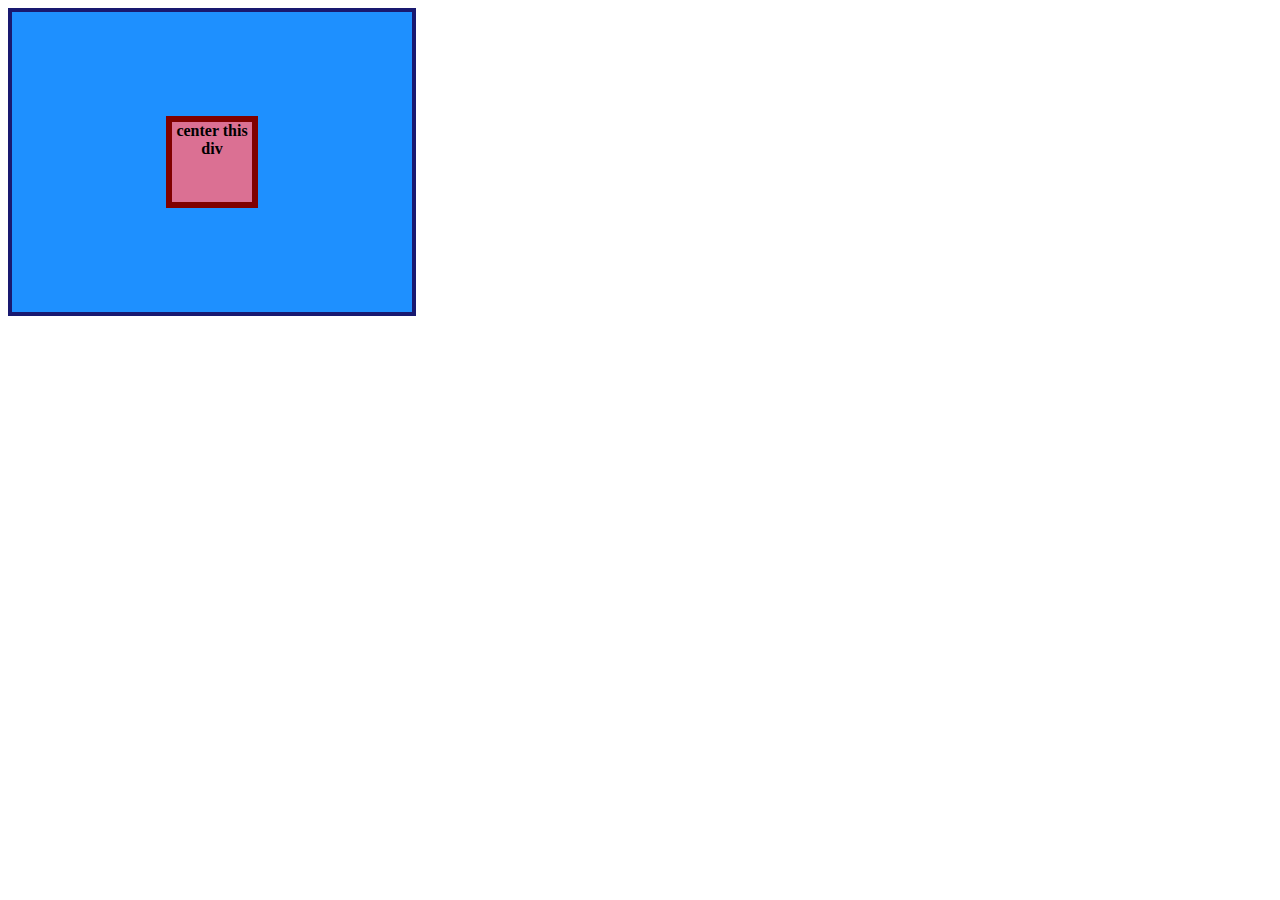
<file: flex/01-flex-center/index.html>
<!DOCTYPE html>
<html lang="en">
<head>
  <meta charset="UTF-8">
  <meta http-equiv="X-UA-Compatible" content="IE=edge">
  <meta name="viewport" content="width=device-width, initial-scale=1.0">
  <title>CENTER THIS DIV</title>
  <link rel="stylesheet" href="style.css">
</head>
<body>
  <div class="container">
    <div class="box">center this div</div>
  </div>
</body>
</html>
</file>
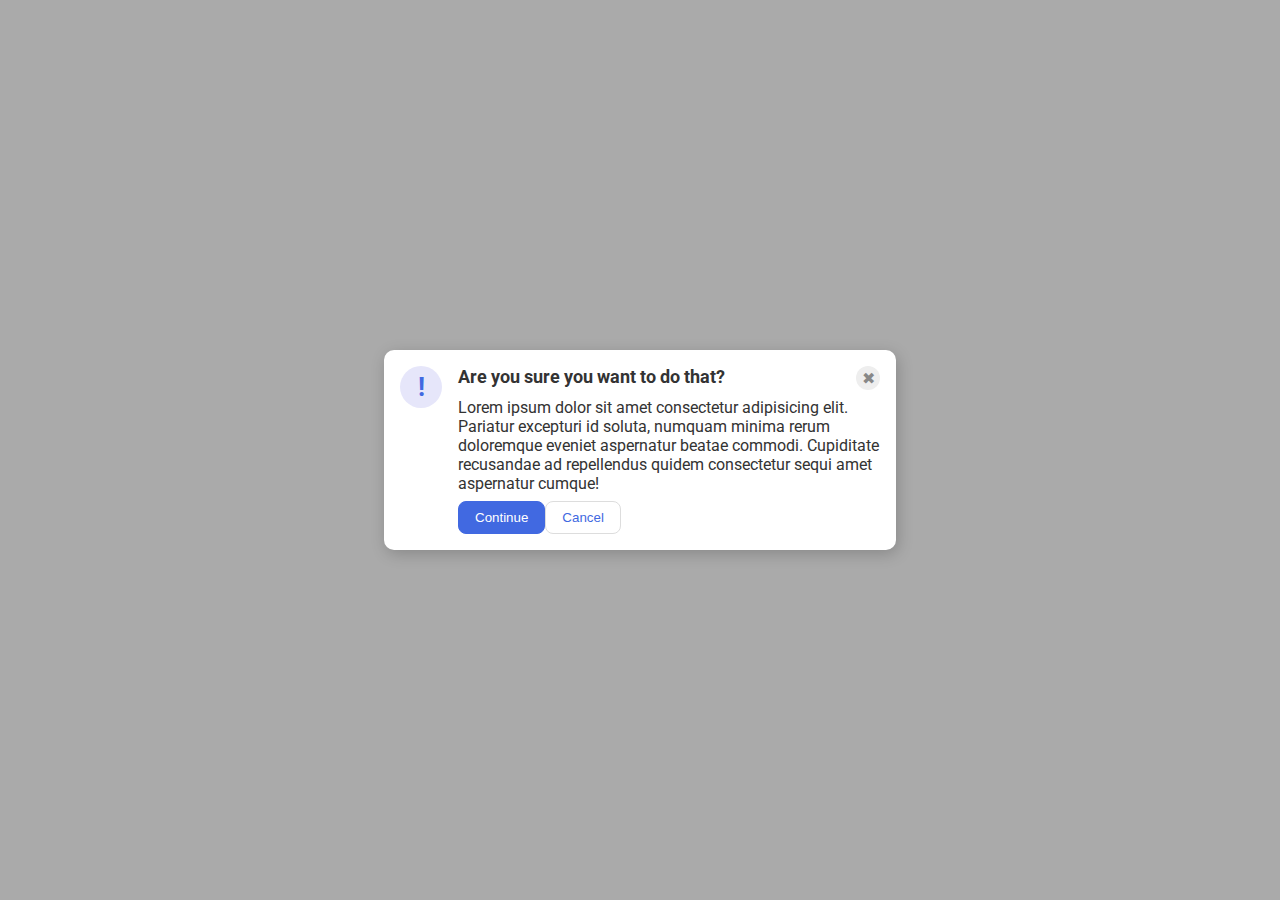
<file: flex/05-flex-modal/index.html>
<!DOCTYPE html>
<html lang="en">
  <head>
    <meta charset="UTF-8">
    <meta http-equiv="X-UA-Compatible" content="IE=edge">
    <meta name="viewport" content="width=device-width, initial-scale=1.0">
    <link rel="stylesheet" href="style.css">
    <title>Modal</title>
  </head>
  <body>
    <div class="modal">
      <div class="icon">!</div>
      <div class="inner">
        <div class="header-container">
          <div class="header">Are you sure you want to do that?</div>
          <div class="close-button">✖</div>
        </div>
        <div class="text">Lorem ipsum dolor sit amet consectetur adipisicing elit. Pariatur excepturi id soluta, numquam minima rerum doloremque eveniet aspernatur beatae commodi. Cupiditate recusandae ad repellendus quidem consectetur sequi amet aspernatur cumque!</div>
        <div class="button-container">
          <button class="continue">Continue</button>
          <button class="cancel">Cancel</button>
        </div>
      </div>
    </div>
  </body>
</html>
</file>
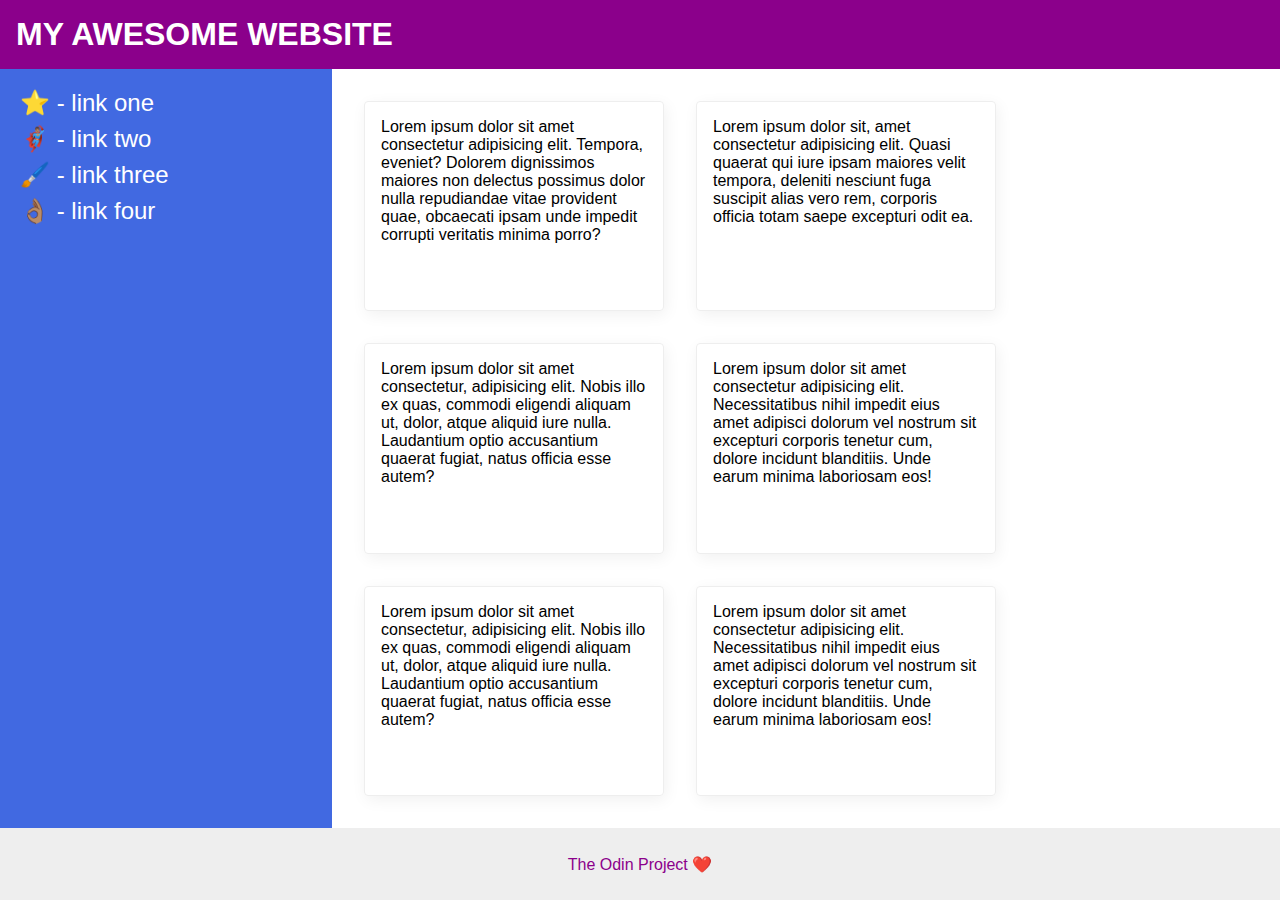
<file: flex/07-flex-layout-2/index.html>
<!DOCTYPE html>
<html lang="en">
  <head>
    <meta charset="UTF-8">
    <meta http-equiv="X-UA-Compatible" content="IE=edge">
    <meta name="viewport" content="width=device-width, initial-scale=1.0">
    <title>The Holy Grail</title>
    <link rel="stylesheet" href="style.css">
  </head>
  <body>
    <div class="vert-container">
      <div class="header">
        MY AWESOME WEBSITE
      </div>

      <div class="horiz-container">
        <div class="sidebar">
          <ul>
            <li><a href="google.com">⭐ - link one</a></li>
            <li><a href="google.com">🦸🏽‍♂️ - link two</a></li>
            <li><a href="google.com">🖌️ - link three</a></li>
            <li><a href="google.com">👌🏽 - link four</a></li>
          </ul>
        </div>

        <div class="card-container">
          <div class="card">Lorem ipsum dolor sit amet consectetur adipisicing elit. Tempora, eveniet? Dolorem dignissimos maiores non delectus possimus dolor nulla repudiandae vitae provident quae, obcaecati ipsam unde impedit corrupti veritatis minima porro?</div>
          <div class="card">Lorem ipsum dolor sit, amet consectetur adipisicing elit. Quasi quaerat qui iure ipsam maiores velit tempora, deleniti nesciunt fuga suscipit alias vero rem, corporis officia totam saepe excepturi odit ea.</div>
          <div class="card">Lorem ipsum dolor sit amet consectetur, adipisicing elit. Nobis illo ex quas, commodi eligendi aliquam ut, dolor, atque aliquid iure nulla. Laudantium optio accusantium quaerat fugiat, natus officia esse autem?</div>
          <div class="card">Lorem ipsum dolor sit amet consectetur adipisicing elit. Necessitatibus nihil impedit eius amet adipisci dolorum vel nostrum sit excepturi corporis tenetur cum, dolore incidunt blanditiis. Unde earum minima laboriosam eos!</div>
          <div class="card">Lorem ipsum dolor sit amet consectetur, adipisicing elit. Nobis illo ex quas, commodi eligendi aliquam ut, dolor, atque aliquid iure nulla. Laudantium optio accusantium quaerat fugiat, natus officia esse autem?</div>
          <div class="card">Lorem ipsum dolor sit amet consectetur adipisicing elit. Necessitatibus nihil impedit eius amet adipisci dolorum vel nostrum sit excepturi corporis tenetur cum, dolore incidunt blanditiis. Unde earum minima laboriosam eos!</div>
        </div>
      </div>

      <div class="footer">
        The Odin Project ❤️
      </div>
    </div>
  </body>
</html>
</file>
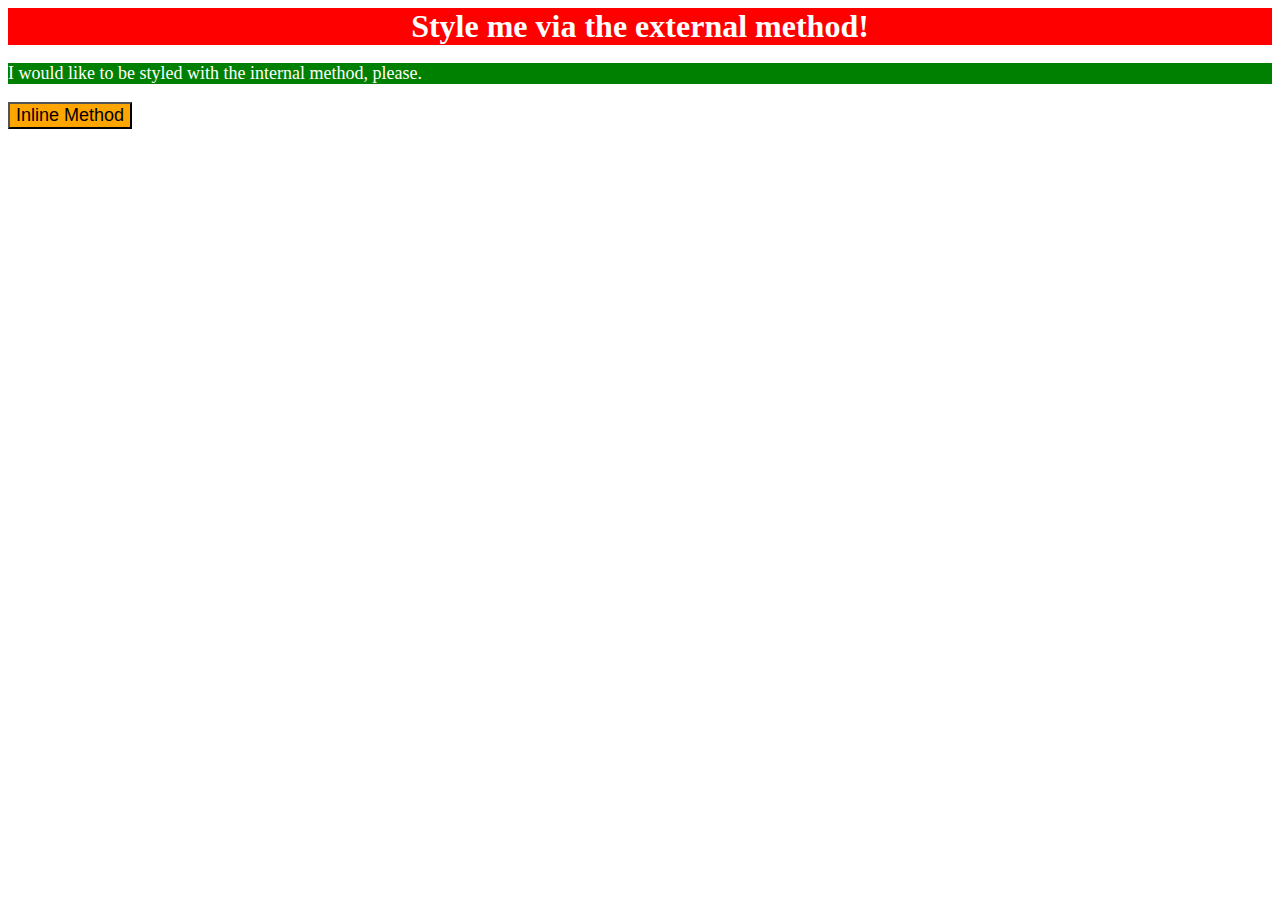
<file: foundations/01-css-methods/index.html>
<!DOCTYPE html>
<html lang="en">
    <head>
        <meta charset="UTF-8">
        <meta http-equiv="X-UA-Compatible" content="IE=edge">
        <meta name="viewport" content="width=device-width, initial-scale=1.0">
        <link rel="stylesheet" href="style.css">
        <style>
p {
    font-size: 18px;
    background-color: green;
    color: white;
}
        </style>
        <title>Methods for Adding CSS</title>
    </head>
    <body>
        <div>Style me via the external method!</div>
        <p>I would like to be styled with the internal method, please.</p>
        <button style="background-color: orange; font-size:18px">Inline Method</button>
    </body>
</file>
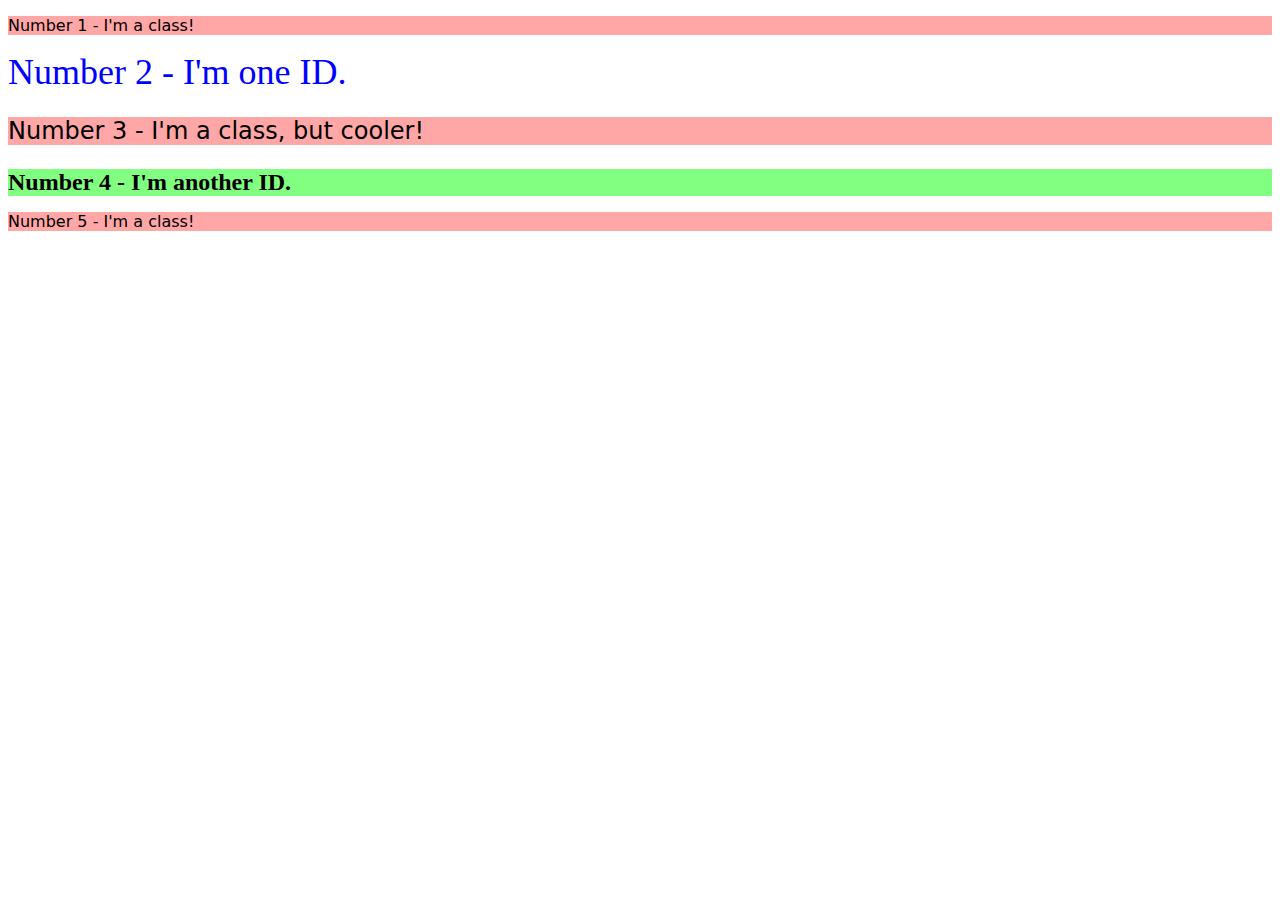
<file: foundations/02-class-id-selectors/index.html>
<!DOCTYPE html>
<html lang="en">
<head>
  <meta charset="UTF-8">
  <meta http-equiv="X-UA-Compatible" content="IE=edge">
  <meta name="viewport" content="width=device-width, initial-scale=1.0">
  <title>Class and ID Selectors</title>
  <link rel="stylesheet" href="style.css">
</head>
<body>
  <p class="oddelms">Number 1 - I'm a class!</p>
  <div id="one">Number 2 - I'm one ID.</div>
  <p class="oddelms cooler">Number 3 - I'm a class, but cooler!</p>
  <div id="two">Number 4 - I'm another ID.</div>
  <p class="oddelms">Number 5 - I'm a class!</p>
</body>
</html>
</file>
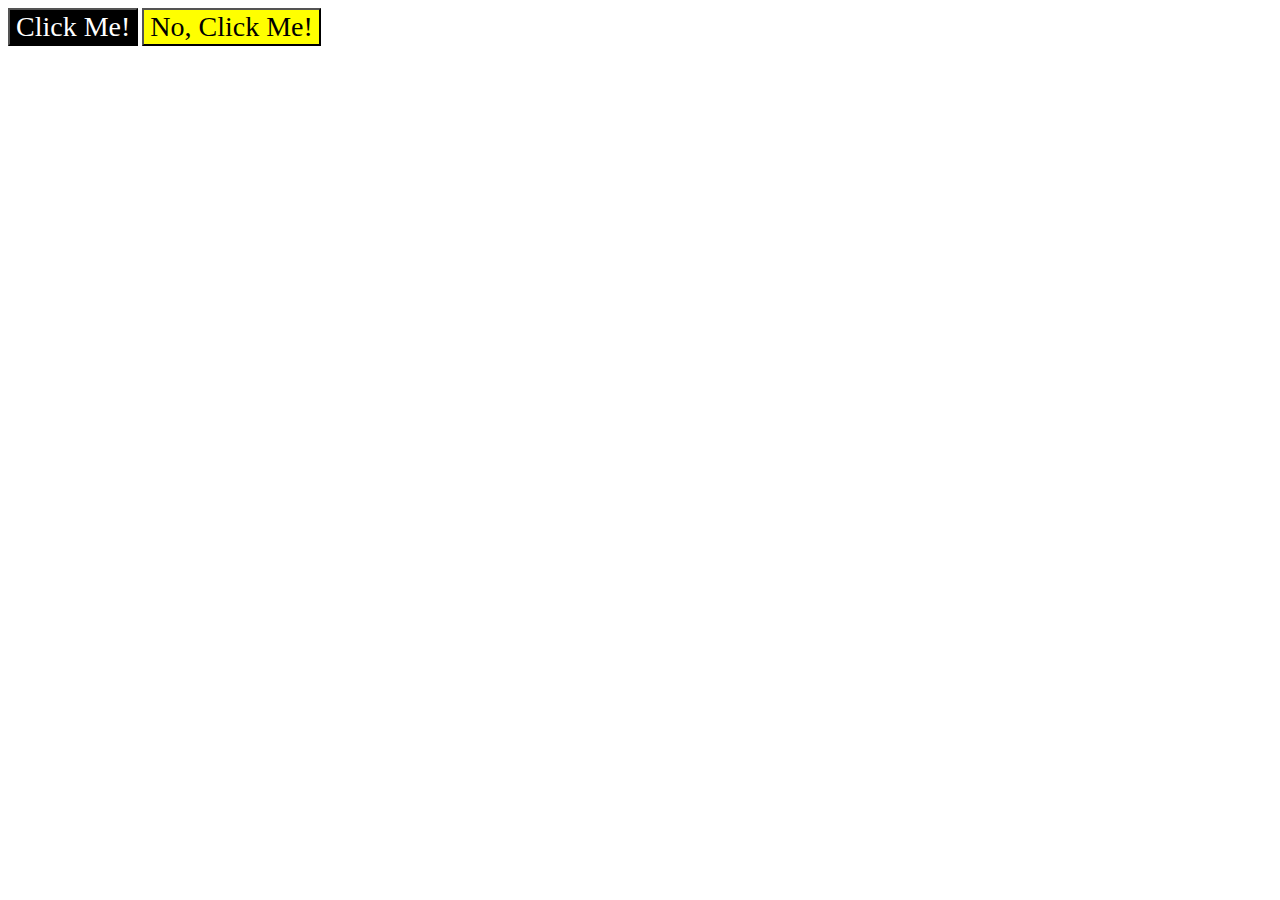
<file: foundations/03-grouping-selectors/index.html>
<!DOCTYPE html>
<html lang="en">
<head>
  <meta charset="UTF-8">
  <meta http-equiv="X-UA-Compatible" content="IE=edge">
  <meta name="viewport" content="width=device-width, initial-scale=1.0">
  <title>Grouping Selectors</title>
  <link rel="stylesheet" href="style.css">
</head>
<body>
  <button class="black">Click Me!</button>
  <button class="yellow">No, Click Me!</button>
</body>
</html>
</file>
<file: flex/01-flex-center/style.css>
.container {
  background: dodgerblue;
  border: 4px solid midnightblue;
  width: 400px;
  height: 300px;
  display: flex;
  justify-content: center;
  align-items: center;
}

.box {

  background: palevioletred;
  font-weight: bold;
  text-align: center;
  border: 6px solid maroon;
  width: 80px;
  height: 80px;
}
</file>
<file: flex/05-flex-modal/style.css>
@import url('https://fonts.googleapis.com/css2?family=Roboto:wght@400;700&display=swap');

html, body {
  height: 100%;
}

body {
  font-family: Roboto, sans-serif;
  margin: 0;
  background: #aaa;
  color: #333;
  /* I'll give you this one for free lol */
  display: flex;
  align-items: center;
  justify-content: center;
}

.modal {
  background: white;
  width: 480px;
  border-radius: 10px;
  box-shadow: 2px 4px 16px rgba(0,0,0,.2);
  display: flex;
  gap: 16px;
  padding: 16px;
}

.icon {
  flex: 0 0 auto;
  color: royalblue;
  font-size: 26px;
  font-weight: 700;
  background: lavender;
  width: 42px;
  height: 42px;
  border-radius: 50%;
  display: flex;
  align-items: center;
  justify-content: center;
}

.inner {
  display: flex;
  flex-flow: column nowrap;
  gap: 8px;
}

.header-container {
  display: flex;
  justify-content: space-between;
  font-weight: bold;
  font-size: large;
}

.button-container {
  display: flex;
}

.close-button {
  background: #eee;
  border-radius: 50%;
  color: #888;
  font-weight: 400;
  font-size: 16px;
  height: 24px;
  width: 24px;
  display: flex;
  align-items: center;
  justify-content: center;
}

button {
  padding: 8px 16px;
  border-radius: 8px;
}

button.continue {
  background: royalblue;
  border: 1px solid royalblue;
  color: white;
}

button.cancel {
  background: white;
  border: 1px solid #ddd;
  color: royalblue;
}
</file>
<file: flex/07-flex-layout-2/style.css>
body {
  font-family: -apple-system, BlinkMacSystemFont, 'Segoe UI', Roboto, Oxygen, Ubuntu, Cantarell, 'Open Sans', 'Helvetica Neue', sans-serif;
  margin: 0;
  min-height: 100vh;
}

.header {
  flex: 0 0 auto;
  background: darkmagenta;
  color: white;
  font-weight: 900;
  font-size: 32px;
  padding: 16px;
}

.footer {
  flex: 0 0 72px;
  height: 72px;
  background: #eee;
  color: darkmagenta;
  text-align: center;
  display: flex;
  justify-content: center;
  align-items: center;
  
}

.sidebar {
  flex: 0 0 auto;
  font-size: 24px;
  width: 300px;
  padding: 16px;
  background: royalblue;
}

ul {
  margin: 0;
  padding: 0;
}

li {
  padding:4px;
}

.card {
  flex: 0 0 auto;
  box-sizing: border-box;
  padding: 16px;
  width: 300px;
  height: auto;
  border: 1px solid #eee;
  box-shadow: 2px 4px 16px rgba(0,0,0,.06);
  border-radius: 4px;
}

.vert-container {
  height: 100vh;
  display: flex;
  flex-flow: column nowrap;
  justify-content: space-between;
  align-items: stretch;
}

.horiz-container{
  flex: 1 1 auto;
  display: flex;
  flex-flow: row nowrap;
}

.card-container {
  flex: 1 1 0;
  display: flex;
  flex-flow: row wrap;
  align-items: stretch;
  padding: 32px 0 32px 32px;
  gap: 32px;
}

a:link {
  text-decoration: none;
  color: white;
}

li {
  list-style-type: none;
}
</file>
<file: foundations/01-css-methods/style.css>
div {
    font-size:32px;
    text-align: center;
    background-color: red;
    color:white;
    font-weight: bold;
}
</file>
<file: foundations/02-class-id-selectors/style.css>
.oddelms {
    background-color: #ffa7a7;
    font-family: "Verdana", "DejaVu Sans", sans-serif;
}

.cooler {
    font-size: 24px;
}

#one {
    color: #0000ff;
    font-size: 36px;
}

#two {
    background-color: #80ff80;
    font-size: 24px;
    font-weight: bold;
}
</file>
<file: foundations/03-grouping-selectors/style.css>
button {
    font-family: "Helvectica", "Times New Roman", sans-serif;
    font-size: 28px;
}

.black {
    background-color:black;
    color:white;
}

.yellow {
    background-color:yellow;
}
</file>
